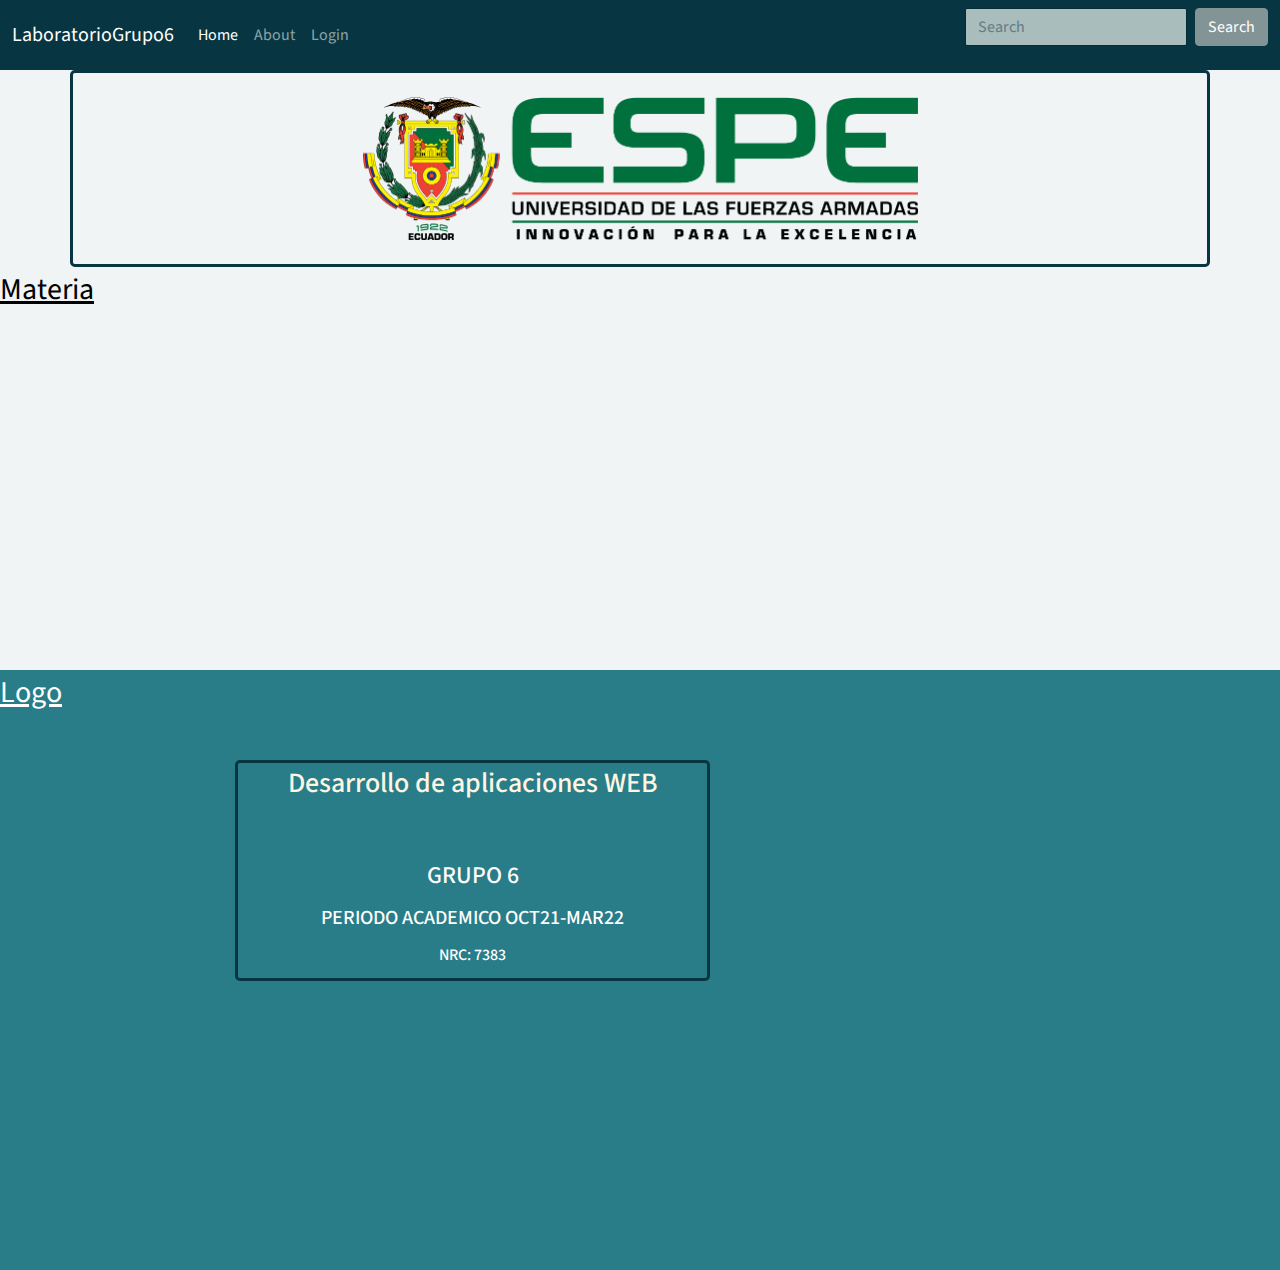
<file: index.html>
<html lang="en">
<head>
    <meta charset="UTF-8">
    <meta http-equiv="X-UA-Compatible" content="IE=edge">
    <meta name="viewport" content="width=device-width, initial-scale=1.0">
    <title>Index</title>
    <link rel="stylesheet" href="css/bootstrap1.min.css">
    <link rel="stylesheet" href="https://maxcdn.bootstrapcdn.com/font-awesome/4.7.0/css/font-awesome.min.css">
    <link rel="stylesheet" href="css/estilos.css">
    
</head>
<nav class="navbar navbar-expand-lg navbar-dark bg-dark">
    <div class="container-fluid">
      <a class="navbar-brand" href="#">LaboratorioGrupo6</a>
      <button class="navbar-toggler" type="button" data-bs-toggle="collapse" data-bs-target="#navbarColor02" aria-controls="navbarColor02" aria-expanded="false" aria-label="Toggle navigation">
        <span class="navbar-toggler-icon"></span>
      </button>
  
      <div class="collapse navbar-collapse" id="navbarColor02">
        <ul class="navbar-nav me-auto">
          <li class="nav-item">
            <a class="nav-link active" href="#">Home
              <span class="visually-hidden">(current)</span>
            </a>
          </li>
          <li class="nav-item">
            <a class="nav-link" href="about.html">About</a>
          </li>
          <li class="nav-item">
            <a class="nav-link" href="Login.html">Login </a>
          </li>
         
        </ul>
        <form class="d-flex">
          <input class="form-control me-sm-2" type="text" placeholder="Search">
          <button class="btn btn-secondary my-2 my-sm-0" type="submit">Search</button>
        </form>
      </div>
    </div>
  </nav>

  <script src="https://ajax.googleapis.com/ajax/libs/jquery/3.3.1/jquery.min.js"></script>
<div class="main" id="section1">
		<div class="container">
			<div class="row">
				<div class="col-xs-12 col-sm-12 col-md-12 col-lg-12 celeste d-flex justify-content-center py-4 border border-dark border-3 rounded-3">
					<img width="50%" src="img/logo.png">
				</div>
			</div>
		</div>
  <a href="#section2" class="text-black">Materia</a>

</div>
<div class="main" id="section2">
  <a href="#section1" class="text-white">Logo</a>
  <br>
  <br>
  <div class="container pull-right">
    <div class="row text-center">
    <div class="col-xs-5 offset-xs-1 col-sm-5 offset-sm-1 col-md-5 offset-md-1 col-lg-5 offset-lg-1 verde text-center border border-dark border-3 rounded-3 text-center">
      <h3 class="py-1 text-light text-center">Desarrollo de aplicaciones WEB</h3>
      <br>
      <div class="titulos"></div>
        <h4 class="py-1 text-white ">GRUPO 6</h4>
        <h5 class="py-1 text-white ">PERIODO ACADEMICO OCT21-MAR22</h5>
        <h6 class="py-1 text-white ">NRC: 7383</h6>
      </div>
    </div>
  </div>
  </div>
</div>

<script>
  $(document).ready(function(){
    // Add smooth scrolling to all links
    $("a").on('click', function(event) {
  
      // Make sure this.hash has a value before overriding default behavior
      if (this.hash !== "") {
        // Prevent default anchor click behavior
        event.preventDefault();
  
        // Store hash
        var hash = this.hash;
  
        // Using jQuery's animate() method to add smooth page scroll
        // The optional number (800) specifies the number of milliseconds it takes to scroll to the specified area
        $('html, body').animate({
          scrollTop: $(hash).offset().top
        }, 800, function(){
     
          // Add hash (#) to URL when done scrolling (default click behavior)
          window.location.hash = hash;
        });
      } // End if
    });
  });
  </script>
<style>
  #section1 {
    height: 600px;
    background-color: rgb(240, 244, 245);
    font-size: 30px;
    color:black;
  }
  
  #section2 {
    height: 600px;
    background-color: rgb(41, 125, 136);
    font-size: 30px;
  }


  </style>

<body>



    
</body>
</html>
</file>
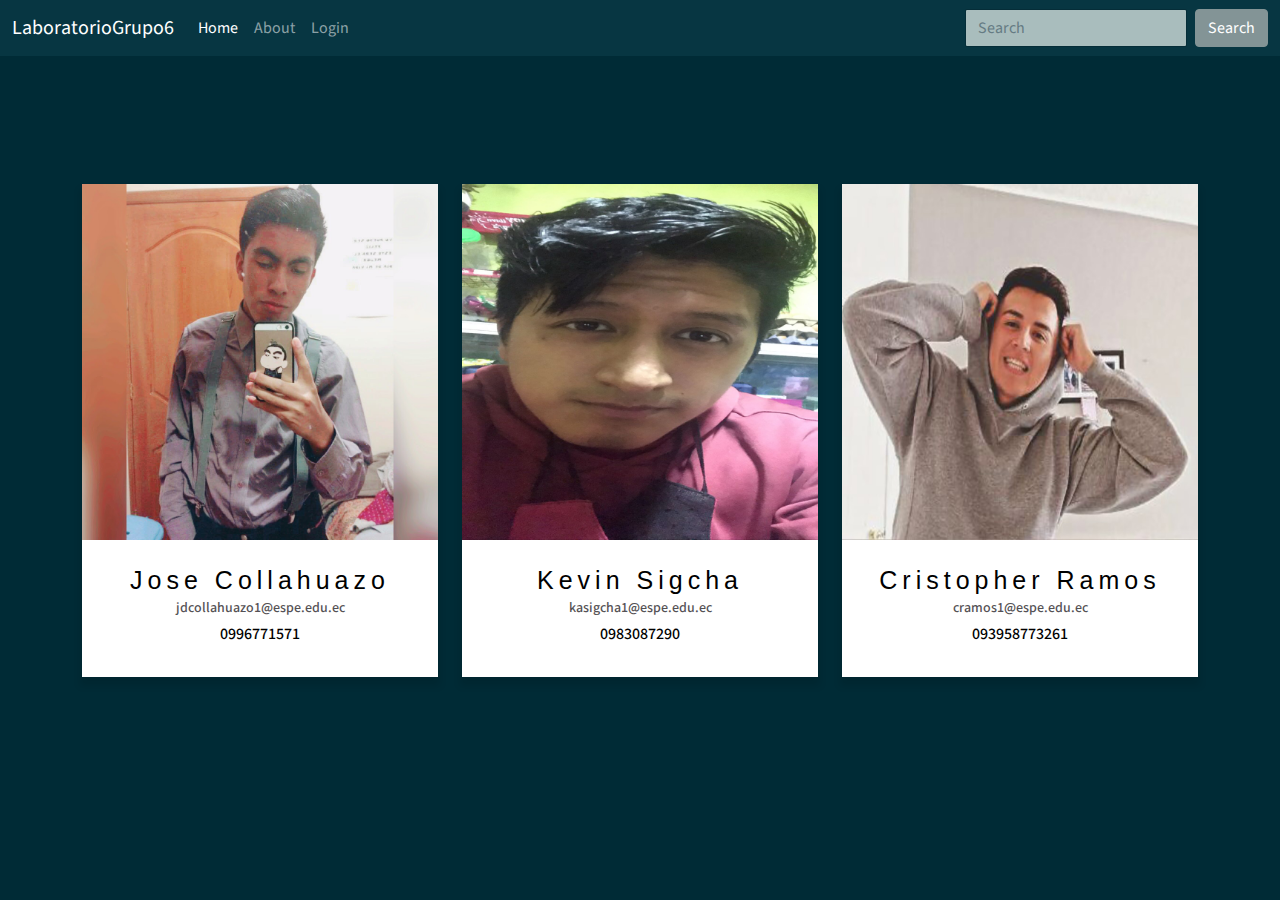
<file: about.html>
<!DOCTYPE html>
<html lang="en">
<head>
<meta charset="utf-8">
<meta name="viewport" content="width=device-width, initial-scale=1, shrink-to-fit=no">
<title>About</title>
<link rel="stylesheet" href="css/bootstrapabout.css">
<link rel="stylesheet" href="https://stackpath.bootstrapcdn.com/font-awesome/4.7.0/css/font-awesome.min.css">
<link rel="stylesheet" href="https://maxcdn.bootstrapcdn.com/font-awesome/4.7.0/css/font-awesome.min.css">
<link rel="stylesheet" href="css/estilos.css">
</head>
<body>
    <nav class="navbar navbar-expand-lg navbar-dark bg-dark">
        <div class="container-fluid">
          <a class="navbar-brand" href="#">LaboratorioGrupo6</a>
          <button class="navbar-toggler" type="button" data-bs-toggle="collapse" data-bs-target="#navbarColor02" aria-controls="navbarColor02" aria-expanded="false" aria-label="Toggle navigation">
            <span class="navbar-toggler-icon"></span>
          </button>
      
          <div class="collapse navbar-collapse" id="navbarColor02">
            <ul class="navbar-nav me-auto">
              <li class="nav-item">
                <a class="nav-link active" href="index.html">Home
                  <span class="visually-hidden">(current)</span>
                </a>
              </li>
              <li class="nav-item">
                <a class="nav-link" href="about.html">About</a>
              </li>
              <li class="nav-item">
                <a class="nav-link" href="Login.html">Login </a>
              </li>
             
            </ul>
            <form class="d-flex">
              <input class="form-control me-sm-2" type="text" placeholder="Search">
              <button class="btn btn-secondary my-2 my-sm-0" type="submit">Search</button>
            </form>
          </div>
        </div>
      </nav>


    <div class="team-area">
        <div class="container">
           <div class="row">
             
            <div class="col-md-4 col-sm-6 col-xs-12">
                <div class="single-team">
                    <div class="img-area">
                        <img src="img/jose.JPG" class="img-responsive">
                        <div class="social">
                            <ul class="list-inline">
                                <li><a href="https://www.facebook.com/phjose29"><i class="fa fa-facebook"></i></a></li>
                                <li><a href="https://www.youtube.com/channel/UCmXF-tBrxFZ_iv_3kcVrDjQ"><i class="fa fa-youtube"></i></a></li>
                                <li><a href="https://www.instagram.com/josec_ph/?hl=es"><i class="fa fa-instagram"></i></a></li>
                            </ul>
                         </div>
                         
                        </div>

                        <div class="img-text">
                            <h4>Jose Collahuazo</h4>
                             <h5>jdcollahuazo1@espe.edu.ec</h5>
                             <h6>0996771571</h6>
                        </div> 
                    </div>
                
                 </div>
            
                 <div class="col-md-4 col-sm-6 col-xs-12">
                    <div class="single-team">
                      <div class="img-area">
                         <img src="img/kevin.jpeg" class="img-responsive">
                        <div class="social">
                          <ul class="list-inline">
                           <li><a href="https://www.facebook.com/anthony.mhlechero"><i class="fa fa-facebook"></i></a></li>
                           <li><a href="https://www.youtube.com/channel/UCh1dLk0DyvqmsOh_V8pYNYQ"><i class="fa fa-youtube"></i></a></li>
                           <li><a href="https://www.instagram.com/anthony.mhlechero/?hl=es"><i class="fa fa-instagram"></i></a></li>
                           
                          </ul>
                       </div>
                     </div>
                      <div class="img-text">
                        <h4>Kevin Sigcha</h4>
                        <h5>kasigcha1@espe.edu.ec</h5>
                        <h6>0983087290</h6>
                      </div>
                    </div>
                   </div> 
                   
                   <div class="col-md-4 col-sm-6 col-xs-12">
                    <div class="single-team">
                    <div class="img-area">
                      <img src="img/chisto.jpeg" class="img-responsive">
                    <div class="social">
                     <ul class="list-inline">
                        <li><a href="https://www.facebook.com/chris.espinosa.376695/"><i class="fa fa-facebook"></i></a></li>
                        <li><a href="https://www.youtube.com/channel/UC1ZtomyH-4Oj8nt45C02yEA"><i class="fa fa-youtube"></i></a></li>
                        <li><a href="https://www.instagram.com/christopherespinosar/?utm_medium=copy_link"><i class="fa fa-instagram"></i></a></li>>
                     </ul>
                     </div>
                    </div>
                    <div class="img-text">
                      <h4>Cristopher Ramos</h4>
                      <h5>cramos1@espe.edu.ec</h5>
                      <h6>093958773261</h6>
                    </div>
                   </div>

           </div>
         </div>
       </div>
       

<style>


.team-area{
    padding-top: 10%;
}
.single-team{
  box-shadow:0px 7px 7px 2px rgba(0,0,0,0.1);
    background-color: white;
    margin-bottom: 10px;
}
.img-area{
    overflow: hidden;
    position: relative;
}
.img-area img{
    width: 100%;
}
.img-area:hover img{
    transform: scale(1.2);
}
.img-area img{
    transition: all 0.4s ease 0s;
}
.img-area .social{
    background-color: rgba(0,0,0,0.7);
    position: absolute;
    text-align: center;
    height: 100%;
    width: 100%;
    left: 0;
    top: 0;
    opacity: 0;
    transition: .5s;
    transform: rotateY(180deg) scale(0.5, 0.5);
}
.img-area .social ul{
    text-align: center;
    position: relative;
    top: 175px;
}
.img-area .social ul li a{
    border: 1px solid #fff;
    color: #fff;
    display: block;
    font-size: 20px;
    height: 40px;
    width: 40px;
    line-height: 40px;
    text-align: center;
}
.img-area .social ul li a:hover{
    background-color: #fff;
    color: #000;
    border: 1px solid transparent;
}
.single-team:hover .social{
    cursor: pointer;
    opacity: 1;
    transform: rotateY(0deg) scale(1, 1);
}
.img-text{
    padding: 25px;
    color: black;
    text-align: center;
}
.img-text h4{
    margin: 0 0 5px;
    font-size: 25px;
   font-family: sans-serif;
    letter-spacing: 5px;
}
.img-text h5{
    font-size: 14px;
    color: #545154

}
.single-team:hover .social{
    cursor: pointer;
    opacity: 1;
    transform: rotateY(0deg) scale(1, 1);
}
</style>
</body>
</html>
</file>
<file: css/estilos.css>
.login-form {
    width: 400px;
    margin: 30px auto;
}
.login-form form {        
    margin-bottom: 15px;
    background: #f7f7f7;
    box-shadow: 0px 2px 2px rgba(0, 0, 0, 0.3);
    padding: 30px;
}
.login-form h2 {
    margin: 0 0 px;
}
.form-control, .login-btn {
    border-radius: 2px;
}
.input-group-prepend .fa {
    font-size: 18px;
}
.login-btn {
    font-size: 15px;
    font-weight: bold;
  	min-height: 40px;
}
.social-btn .btn {
    border: none;
    margin: 10px 3px 0;
    opacity: 1;
}
.social-btn .btn:hover {
    opacity: 0.9;
}
.social-btn .btn-secondary, .social-btn .btn-secondary:active {
    background: #507cc0 !important;
}
.social-btn .btn-info, .social-btn .btn-info:active {
    background: #64ccf1 !important;
}
.social-btn .btn-danger, .social-btn .btn-danger:active {
    background: #df4930 !important;
}
.or-seperator {
    margin-top: 20px;
    text-align: center;
    border-top: 1px solid #ccc;
}
.or-seperator i {
    padding: 0 10px;
    background: #f7f7f7;
    position: relative;
    top: -11px;
    z-index: 1;
}   
.single-team{
    box-shadow:0px 7px 7px 2px rgba(0,0,0,0.1);
      background-color: white;
      margin-bottom: 10px;
  }
</file>
